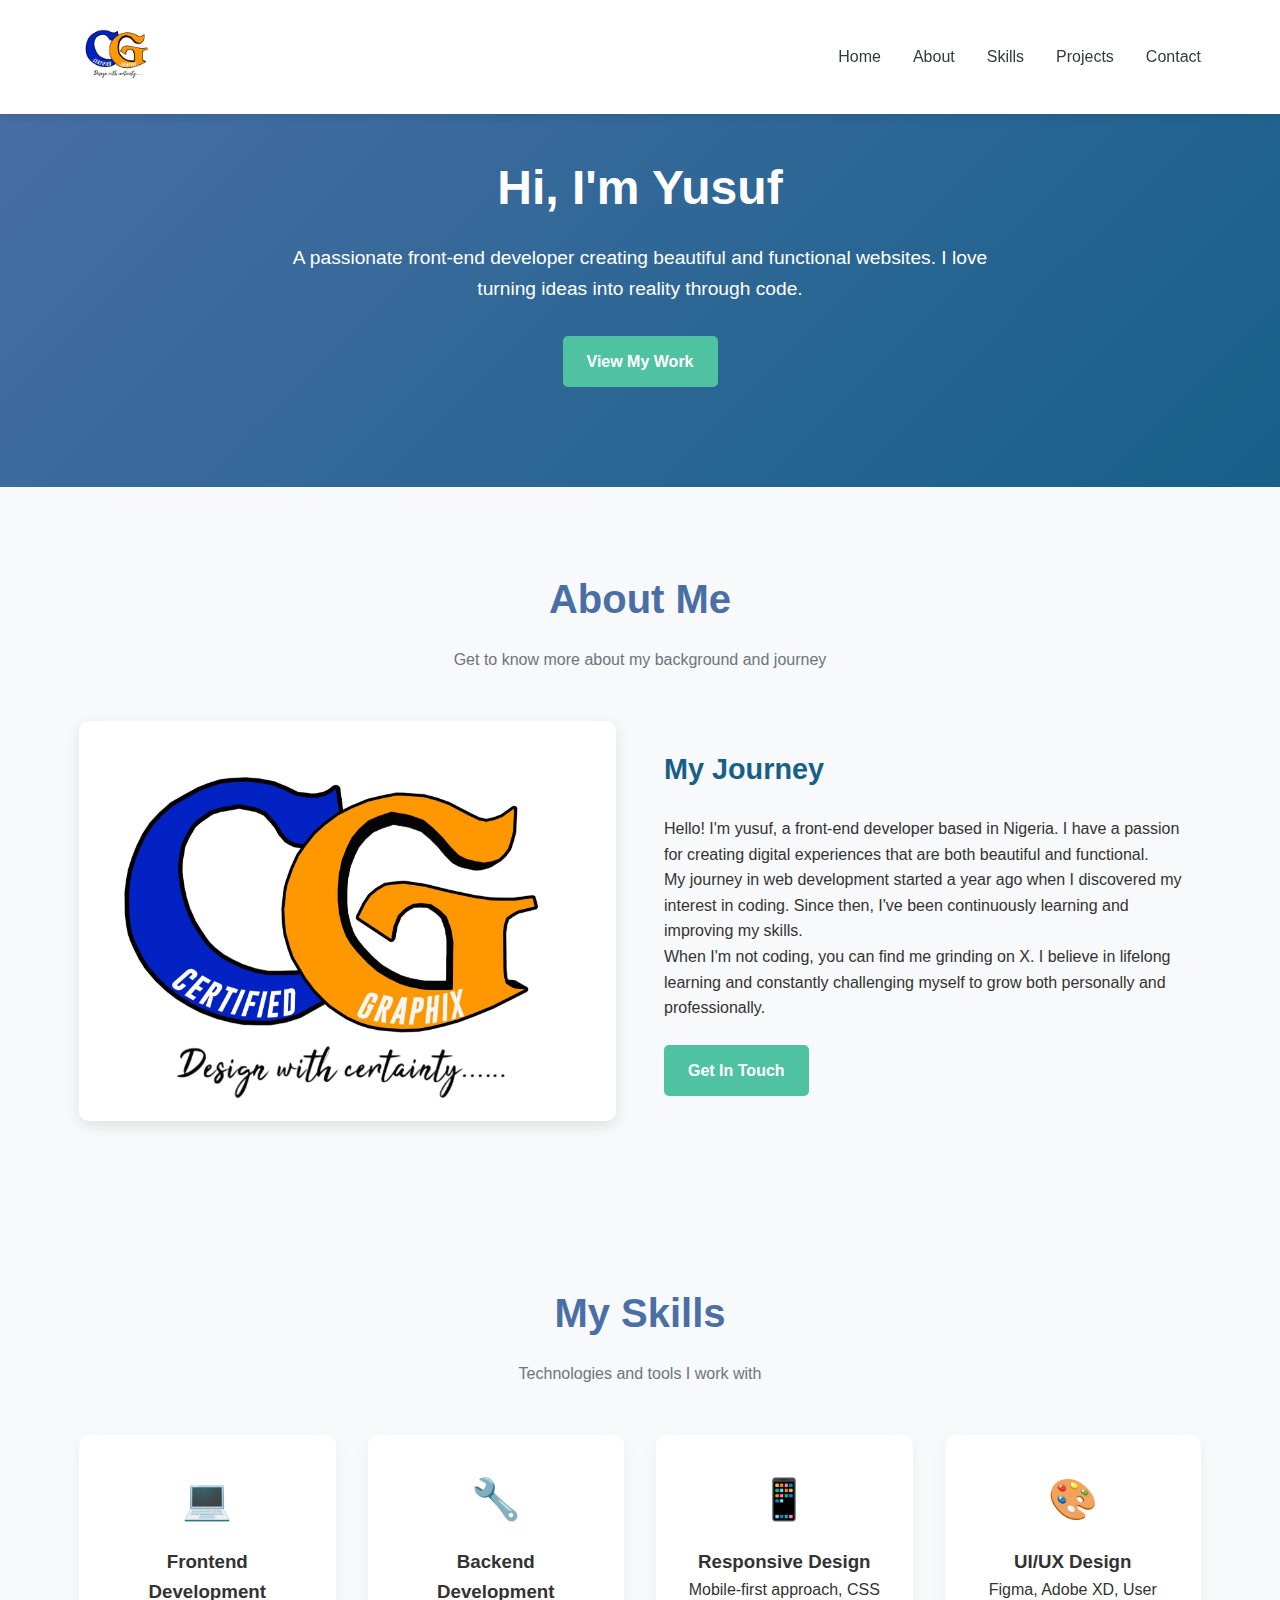
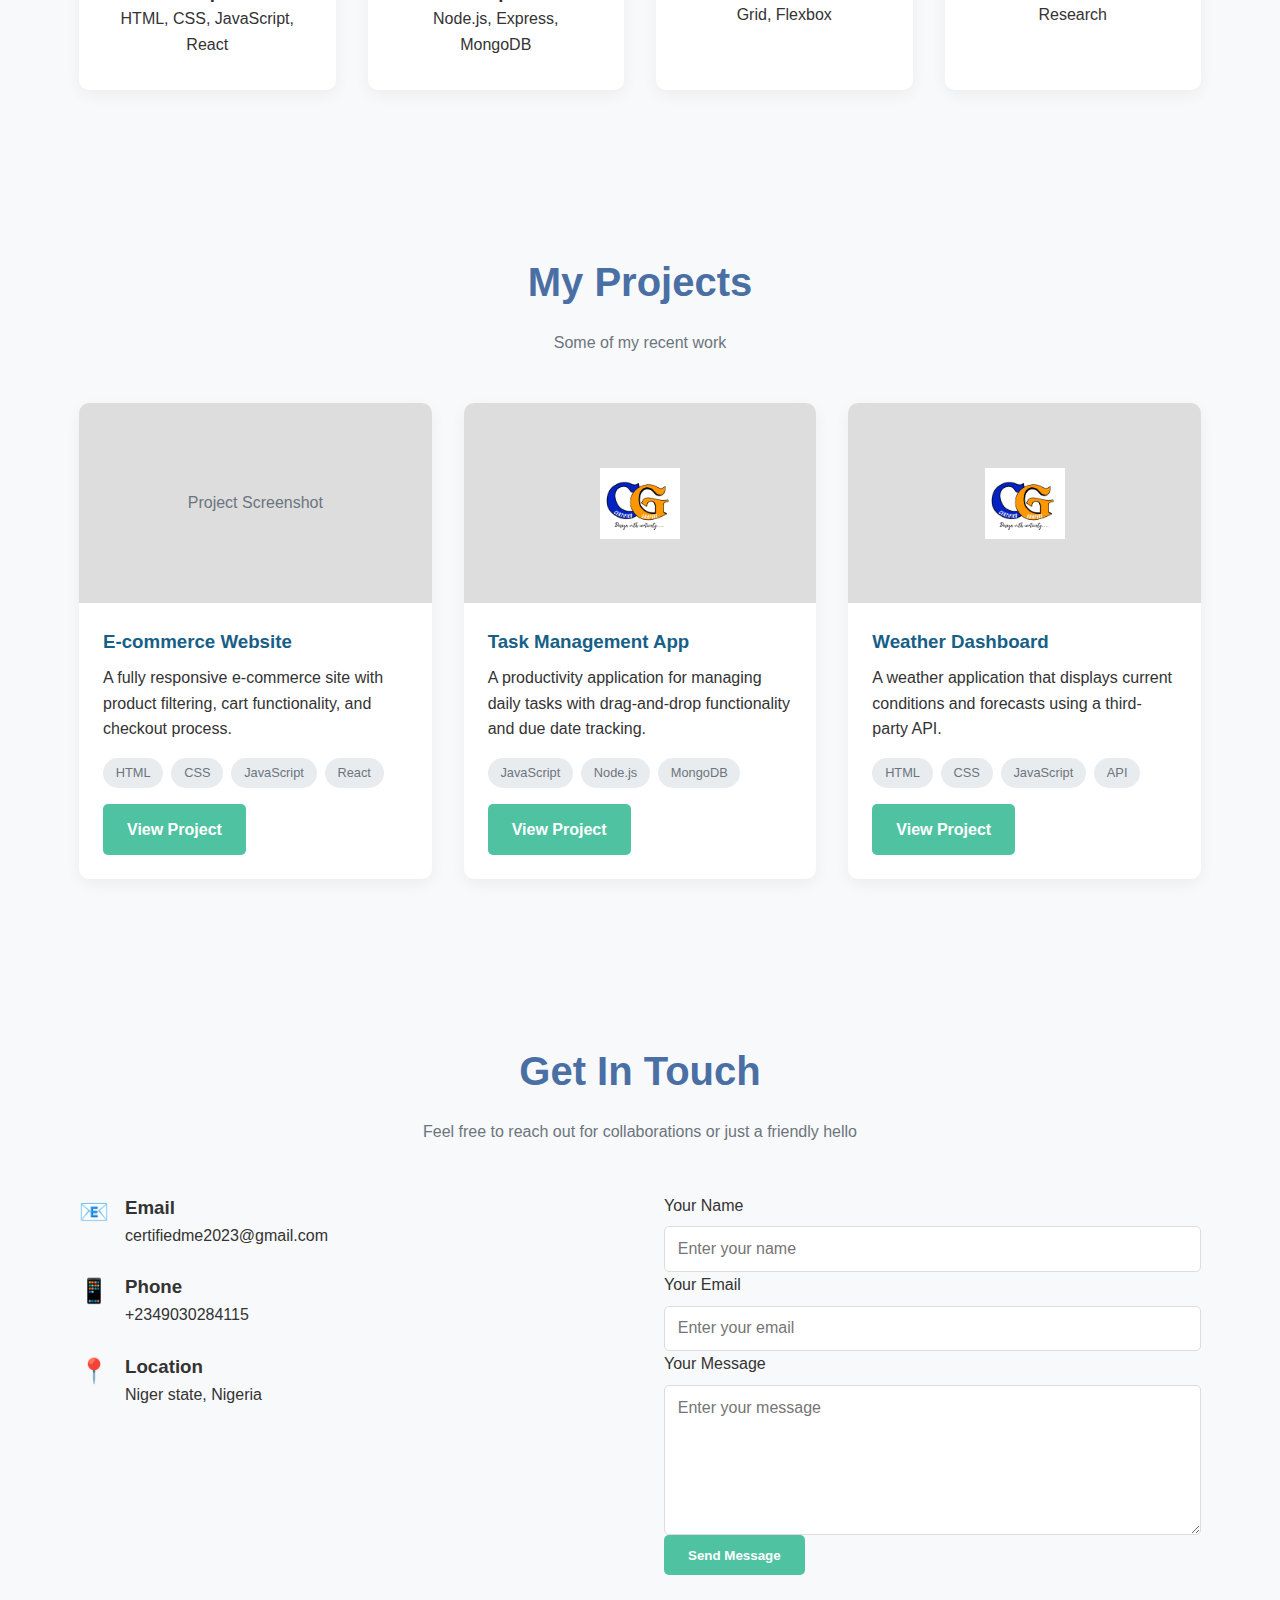
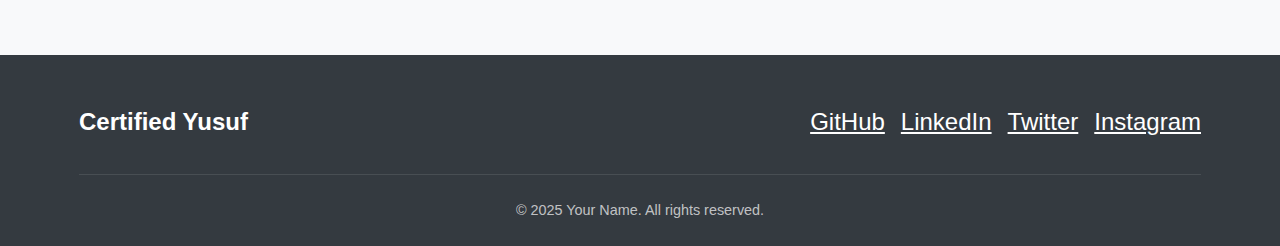
<file: index.html>
<!DOCTYPE html>
<html lang="en">
<head>
    <meta charset="UTF-8">
    <meta name="viewport" content="width=device-width, initial-scale=1.0">
    <link rel="stylesheet" href="style.css">
    <title>Certified Yusuf - Portfolio</title>
</head>
<body>
    <!-- Header & Navigation -->
    <header>
        <div class="container">
            <nav>
                <a href="#" class="logo"><img src="./images/yusuf.jpg" alt="Yusuf's Photo" width="80"></a>
                <ul class="nav-links">
                    <li><a href="#home">Home</a></li>
                    <li><a href="#about">About</a></li>
                    <li><a href="#skills">Skills</a></li>
                    <li><a href="#projects">Projects</a></li>
                    <li><a href="#contact">Contact</a></li>
                </ul>
            </nav>
        </div>
    </header>

    <!-- Hero Section -->
    <section class="hero" id="home">
        <div class="container">
            <h1>Hi, I'm Yusuf</h1>
            <p>A passionate front-end developer creating beautiful and functional websites. I love turning ideas into reality through code.</p>
            <a href="#projects" class="btn">View My Work</a>
        </div>
    </section>

    <!-- About Section -->
    <section id="about">
        <div class="container">
            <div class="section-title">
                <h2>About Me</h2>
                <p>Get to know more about my background and journey</p>
            </div>
            <div class="about-content">
                <div class="about-img">
                    <!-- Replace with your image -->
                    <div style="background-color: #4a6fa5; height: 400px; display: flex; align-items: center; justify-content: center; color: white; font-size: 1.2rem;">
                        <img src="./images/yusuf.jpg" alt="Yusuf's Photo" width="300">
                    </div>
                </div>
                <div class="about-text">
                    <h3>My Journey</h3>
                    <p>Hello! I'm yusuf, a front-end developer based in Nigeria. I have a passion for creating digital experiences that are both beautiful and functional.</p>
                    <p>My journey in web development started a year ago when I discovered my interest in coding. Since then, I've been continuously learning and improving my skills.</p>
                    <p>When I'm not coding, you can find me grinding on X. I believe in lifelong learning and constantly challenging myself to grow both personally and professionally.</p>
                    <a href="#contact" class="btn" style="margin-top: 1.5rem;">Get In <Tarea></Tarea>Touch</a>
                </div>
            </div>
        </div>
    </section>

    <!-- Skills Section -->
    <section id="skills" style="background-color: #f8f9fa;">
        <div class="container">
            <div class="section-title">
                <h2>My Skills</h2>
                <p>Technologies and tools I work with</p>
            </div>
            <div class="skills-container">
                <div class="skill-card">
                    <div class="skill-icon">💻</div>
                    <h3>Frontend Development</h3>
                    <p>HTML, CSS, JavaScript, React</p>
                </div>
                <div class="skill-card">
                    <div class="skill-icon">🔧</div>
                    <h3>Backend Development</h3>
                    <p>Node.js, Express, MongoDB</p>
                </div>
                <div class="skill-card">
                    <div class="skill-icon">📱</div>
                    <h3>Responsive Design</h3>
                    <p>Mobile-first approach, CSS Grid, Flexbox</p>
                </div>
                <div class="skill-card">
                    <div class="skill-icon">🎨</div>
                    <h3>UI/UX Design</h3>
                    <p>Figma, Adobe XD, User Research</p>
                </div>
            </div>
        </div>
    </section>

    <!-- Projects Section -->
    <section id="projects">
        <div class="container">
            <div class="section-title">
                <h2>My Projects</h2>
                <p>Some of my recent work</p>
            </div>
            <div class="projects-container">
                <div class="project-card">
                    <div class="project-img">
                        Project Screenshot
                    </div>
                    <div class="project-content">
                        <h3>E-commerce Website</h3>
                        <p>A fully responsive e-commerce site with product filtering, cart functionality, and checkout process.</p>
                        <div class="project-tags">
                            <span class="tag">HTML</span>
                            <span class="tag">CSS</span>
                            <span class="tag">JavaScript</span>
                            <span class="tag">React</span>
                        </div>
                        <a href="#" class="btn">View Project</a>
                    </div>
                </div>
                <div class="project-card">
                    <div class="project-img">
                        <img src="./images/yusuf.jpg" alt="Yusuf's Photo" width="80">
                    </div>
                    <div class="project-content">
                        <h3>Task Management App</h3>
                        <p>A productivity application for managing daily tasks with drag-and-drop functionality and due date tracking.</p>
                        <div class="project-tags">
                            <span class="tag">JavaScript</span>
                            <span class="tag">Node.js</span>
                            <span class="tag">MongoDB</span>
                        </div>
                        <a href="#" class="btn">View Project</a>
                    </div>
                </div>
                <div class="project-card">
                    <div class="project-img">
                        <img src="./images/yusuf.jpg" alt="Yusuf's Photo" width="80">
                    </div>
                    <div class="project-content">
                        <h3>Weather Dashboard</h3>
                        <p>A weather application that displays current conditions and forecasts using a third-party API.</p>
                        <div class="project-tags">
                            <span class="tag">HTML</span>
                            <span class="tag">CSS</span>
                            <span class="tag">JavaScript</span>
                            <span class="tag">API</span>
                        </div>
                        <a href="#" class="btn">View Project</a>
                    </div>
                </div>
            </div>
        </div>
    </section>

    <!-- Contact Section -->
    <section id="contact" style="background-color: #f8f9fa;">
        <div class="container">
            <div class="section-title">
                <h2>Get In Touch</h2>
                <p>Feel free to reach out for collaborations or just a friendly hello</p>
            </div>
            <div class="contact-container">
                <div class="contact-info">
                    <div class="contact-item">
                        <div class="contact-icon">📧</div>
                        <div>
                            <h3>Email</h3>
                            <p>certifiedme2023@gmail.com</p>
                        </div>
                    </div>
                    <div class="contact-item">
                        <div class="contact-icon">📱</div>
                        <div>
                            <h3>Phone</h3>
                            <p>+2349030284115</p>
                        </div>
                    </div>
                    <div class="contact-item">
                        <div class="contact-icon">📍</div>
                        <div>
                            <h3>Location</h3>
                            <p>Niger state, Nigeria</p>
                        </div>
                    </div>
                </div>
                <form action="https://api.web3forms.com/submit" method="POST">                      
              <div class="form-group">
                  <input type="hidden" name="access_key" value="10b6d3f3-cde3-4962-8a6d-35551697b7b2">
                   <label for="name">Your Name</label>
                   <input type="text" id="name" name="name" class="form-control" placeholder="Enter your name" required>
             </div>
                 <div class="form-group">
                     <label for="email">Your Email</label>
                     <input type="email" id="email" name="email" class="form-control" placeholder="Enter your email" required>
                 </div>
             <div class="form-group">
                  <label for="message">Your Message</label>
                   <textarea id="message" name="message" class="form-control" placeholder="Enter your message" required></textarea>
             </div>
                   <button type="submit" class="btn">Send Message</button>
                </form>
            </div>
        </div>
    </section>

    <!-- Footer -->
    <footer>
        <div class="container">
            <div class="footer-content">
                <div class="logo" style="color: white;">Certified Yusuf</div>
                <div class="social-links">
                    <a href="https://github.com/CertifiedMe-tech">GitHub</a>
                    <a href="https://www.linkedin.com/in/yusuf-yunusa-0a1457354?utm_source=share&utm_campaign=share_via&utm_content=profile&utm_medium=android_app">LinkedIn</a>
                    <a href="https://x.com/Metron8870?t=UGQBdVOohOZf0RTHrb3eAQ&s=09">Twitter</a>
                    <a href="https://www.instagram.com/_u/cer_tifiedyusuf">Instagram</a>
                </div>
            </div>
            <div class="copyright">
                <p>&copy; 2025 Your Name. All rights reserved.</p>
            </div>
        </div>
    </footer>

    <script>
        // Simple form submission handler (for demonstration)
        document.querySelector('.contact-form').addEventListener('submit', function(e) {
            e.preventDefault();
            alert('Thank you for your message! In a real website, this would connect to a backend.');
            this.reset();
        });
        
        // Smooth scrolling for navigation links
        document.querySelectorAll('a[href^="#"]').forEach(anchor => {
            anchor.addEventListener('click', function (e) {
                e.preventDefault();
                const targetId = this.getAttribute('href');
                if(targetId === '#') return;
                
                const targetElement = document.querySelector(targetId);
                if(targetElement) {
                    window.scrollTo({
                        top: targetElement.offsetTop - 80,
                        behavior: 'smooth'
                    });
                }
            });
        });
    </script>
</body>

</html>
</file>
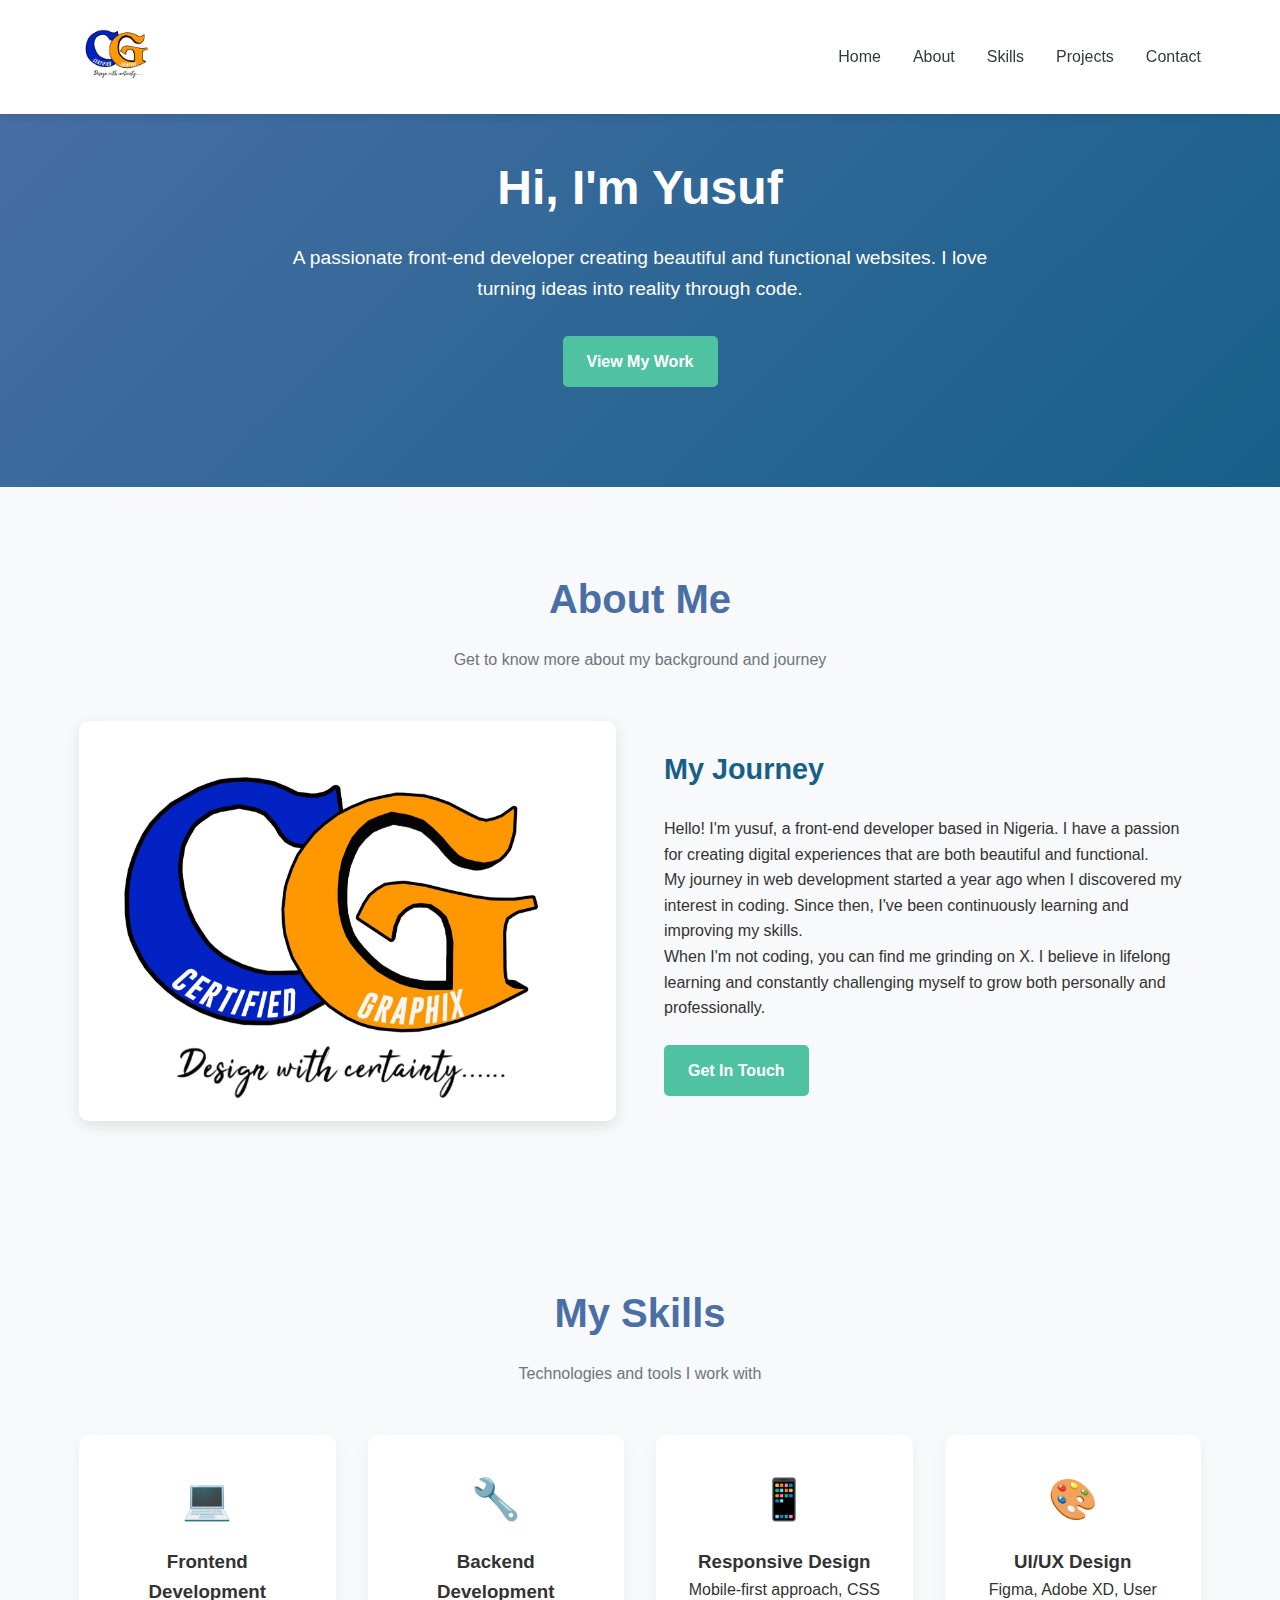
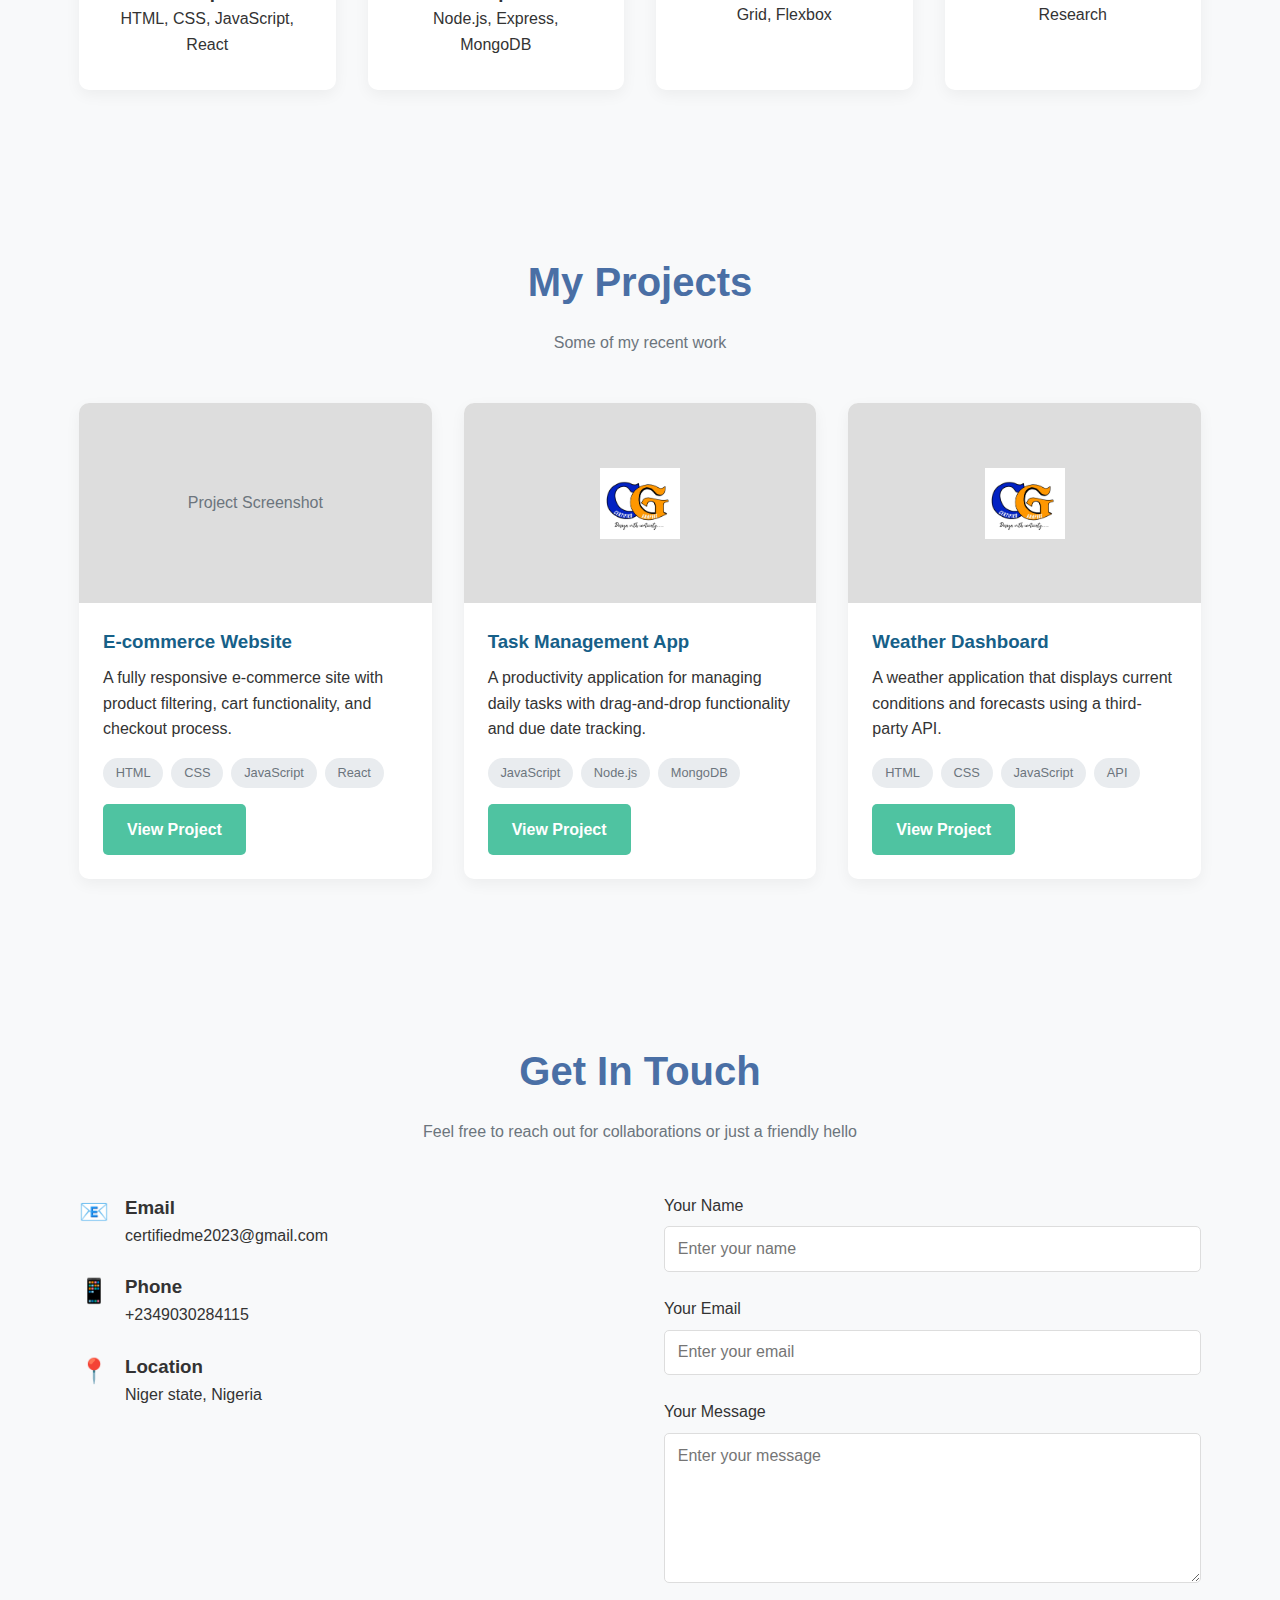
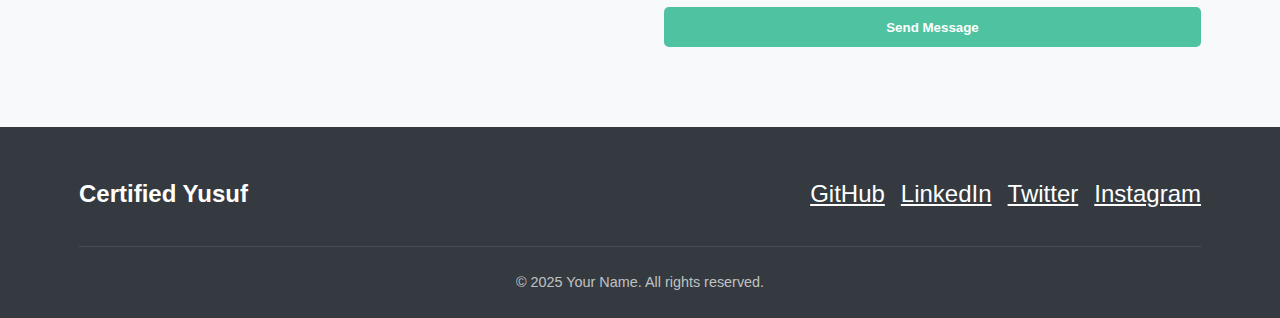
<file: web.html>
<!DOCTYPE html>
<html lang="en">
<head>
    <meta charset="UTF-8">
    <meta name="viewport" content="width=device-width, initial-scale=1.0">
    <link rel="stylesheet" href="style.css">
    <title>Certified Yusuf - Portfolio</title>
</head>
<body>
    <!-- Header & Navigation -->
    <header>
        <div class="container">
            <nav>
                <a href="#" class="logo"><img src="./images/yusuf.jpg" alt="Yusuf's Photo" width="80"></a>
                <ul class="nav-links">
                    <li><a href="#home">Home</a></li>
                    <li><a href="#about">About</a></li>
                    <li><a href="#skills">Skills</a></li>
                    <li><a href="#projects">Projects</a></li>
                    <li><a href="#contact">Contact</a></li>
                </ul>
            </nav>
        </div>
    </header>

    <!-- Hero Section -->
    <section class="hero" id="home">
        <div class="container">
            <h1>Hi, I'm Yusuf</h1>
            <p>A passionate front-end developer creating beautiful and functional websites. I love turning ideas into reality through code.</p>
            <a href="#projects" class="btn">View My Work</a>
        </div>
    </section>

    <!-- About Section -->
    <section id="about">
        <div class="container">
            <div class="section-title">
                <h2>About Me</h2>
                <p>Get to know more about my background and journey</p>
            </div>
            <div class="about-content">
                <div class="about-img">
                    <!-- Replace with your image -->
                    <div style="background-color: #4a6fa5; height: 400px; display: flex; align-items: center; justify-content: center; color: white; font-size: 1.2rem;">
                        <img src="./images/yusuf.jpg" alt="Yusuf's Photo" width="300">
                    </div>
                </div>
                <div class="about-text">
                    <h3>My Journey</h3>
                    <p>Hello! I'm yusuf, a front-end developer based in Nigeria. I have a passion for creating digital experiences that are both beautiful and functional.</p>
                    <p>My journey in web development started a year ago when I discovered my interest in coding. Since then, I've been continuously learning and improving my skills.</p>
                    <p>When I'm not coding, you can find me grinding on X. I believe in lifelong learning and constantly challenging myself to grow both personally and professionally.</p>
                    <a href="#contact" class="btn" style="margin-top: 1.5rem;">Get In <Tarea></Tarea>Touch</a>
                </div>
            </div>
        </div>
    </section>

    <!-- Skills Section -->
    <section id="skills" style="background-color: #f8f9fa;">
        <div class="container">
            <div class="section-title">
                <h2>My Skills</h2>
                <p>Technologies and tools I work with</p>
            </div>
            <div class="skills-container">
                <div class="skill-card">
                    <div class="skill-icon">💻</div>
                    <h3>Frontend Development</h3>
                    <p>HTML, CSS, JavaScript, React</p>
                </div>
                <div class="skill-card">
                    <div class="skill-icon">🔧</div>
                    <h3>Backend Development</h3>
                    <p>Node.js, Express, MongoDB</p>
                </div>
                <div class="skill-card">
                    <div class="skill-icon">📱</div>
                    <h3>Responsive Design</h3>
                    <p>Mobile-first approach, CSS Grid, Flexbox</p>
                </div>
                <div class="skill-card">
                    <div class="skill-icon">🎨</div>
                    <h3>UI/UX Design</h3>
                    <p>Figma, Adobe XD, User Research</p>
                </div>
            </div>
        </div>
    </section>

    <!-- Projects Section -->
    <section id="projects">
        <div class="container">
            <div class="section-title">
                <h2>My Projects</h2>
                <p>Some of my recent work</p>
            </div>
            <div class="projects-container">
                <div class="project-card">
                    <div class="project-img">
                        Project Screenshot
                    </div>
                    <div class="project-content">
                        <h3>E-commerce Website</h3>
                        <p>A fully responsive e-commerce site with product filtering, cart functionality, and checkout process.</p>
                        <div class="project-tags">
                            <span class="tag">HTML</span>
                            <span class="tag">CSS</span>
                            <span class="tag">JavaScript</span>
                            <span class="tag">React</span>
                        </div>
                        <a href="#" class="btn">View Project</a>
                    </div>
                </div>
                <div class="project-card">
                    <div class="project-img">
                        <img src="./images/yusuf.jpg" alt="Yusuf's Photo" width="80">
                    </div>
                    <div class="project-content">
                        <h3>Task Management App</h3>
                        <p>A productivity application for managing daily tasks with drag-and-drop functionality and due date tracking.</p>
                        <div class="project-tags">
                            <span class="tag">JavaScript</span>
                            <span class="tag">Node.js</span>
                            <span class="tag">MongoDB</span>
                        </div>
                        <a href="#" class="btn">View Project</a>
                    </div>
                </div>
                <div class="project-card">
                    <div class="project-img">
                        <img src="./images/yusuf.jpg" alt="Yusuf's Photo" width="80">
                    </div>
                    <div class="project-content">
                        <h3>Weather Dashboard</h3>
                        <p>A weather application that displays current conditions and forecasts using a third-party API.</p>
                        <div class="project-tags">
                            <span class="tag">HTML</span>
                            <span class="tag">CSS</span>
                            <span class="tag">JavaScript</span>
                            <span class="tag">API</span>
                        </div>
                        <a href="#" class="btn">View Project</a>
                    </div>
                </div>
            </div>
        </div>
    </section>

    <!-- Contact Section -->
    <section id="contact" style="background-color: #f8f9fa;">
        <div class="container">
            <div class="section-title">
                <h2>Get In Touch</h2>
                <p>Feel free to reach out for collaborations or just a friendly hello</p>
            </div>
            <div class="contact-container">
                <div class="contact-info">
                    <div class="contact-item">
                        <div class="contact-icon">📧</div>
                        <div>
                            <h3>Email</h3>
                            <p>certifiedme2023@gmail.com</p>
                        </div>
                    </div>
                    <div class="contact-item">
                        <div class="contact-icon">📱</div>
                        <div>
                            <h3>Phone</h3>
                            <p>+2349030284115</p>
                        </div>
                    </div>
                    <div class="contact-item">
                        <div class="contact-icon">📍</div>
                        <div>
                            <h3>Location</h3>
                            <p>Niger state, Nigeria</p>
                        </div>
                    </div>
                </div>
                <form class="contact-form">
                    <div class="form-group">
                        <label for="name">Your Name</label>
                        <input type="text" id="name" class="form-control" placeholder="Enter your name">
                    </div>
                    <div class="form-group">
                        <label for="email">Your Email</label>
                        <input type="email" id="email" class="form-control" placeholder="Enter your email">
                    </div>
                    <div class="form-group">
                        <label for="message">Your Message</label>
                        <textarea id="message" class="form-control" placeholder="Enter your message"></textarea>
                    </div>
                    <button type="submit" class="btn">Send Message</button>
                </form>
            </div>
        </div>
    </section>

    <!-- Footer -->
    <footer>
        <div class="container">
            <div class="footer-content">
                <div class="logo" style="color: white;">Certified Yusuf</div>
                <div class="social-links">
                    <a href="#">GitHub</a>
                    <a href="#">LinkedIn</a>
                    <a href="#">Twitter</a>
                    <a href="#">Instagram</a>
                </div>
            </div>
            <div class="copyright">
                <p>&copy; 2025 Your Name. All rights reserved.</p>
            </div>
        </div>
    </footer>

    <script>
        // Simple form submission handler (for demonstration)
        document.querySelector('.contact-form').addEventListener('submit', function(e) {
            e.preventDefault();
            alert('Thank you for your message! In a real website, this would connect to a backend.');
            this.reset();
        });
        
        // Smooth scrolling for navigation links
        document.querySelectorAll('a[href^="#"]').forEach(anchor => {
            anchor.addEventListener('click', function (e) {
                e.preventDefault();
                const targetId = this.getAttribute('href');
                if(targetId === '#') return;
                
                const targetElement = document.querySelector(targetId);
                if(targetElement) {
                    window.scrollTo({
                        top: targetElement.offsetTop - 80,
                        behavior: 'smooth'
                    });
                }
            });
        });
    </script>
</body>
</html>
</file>
<file: style.css>
/* Reset and Base Styles */
        * {
            margin: 0;
            padding: 0;
            box-sizing: border-box;
            font-family: 'Segoe UI', Tahoma, Geneva, Verdana, sans-serif;
        }
        
        :root {
            --primary-color: #4a6fa5;
            --secondary-color: #166088;
            --accent-color: #4fc3a1;
            --light-color: #f8f9fa;
            --dark-color: #343a40;
            --text-color: #333;
            --text-light: #6c757d;
        }
        
        body {
            line-height: 1.6;
            color: var(--text-color);
            background-color: var(--light-color);
        }
        
        .container {
            width: 90%;
            max-width: 1200px;
            margin: 0 auto;
            padding: 0 15px;
        }
        
        /* Header & Navigation */
        header {
            background-color: white;
            box-shadow: 0 2px 10px rgba(0, 0, 0, 0.1);
            position: fixed;
            width: 100%;
            top: 0;
            z-index: 1000;
        }
        
        nav {
            display: flex;
            justify-content: space-between;
            align-items: center;
            padding: 1rem 0;
        }
        
        .logo {
            font-size: 1.5rem;
            font-weight: 700;
            color: var(--primary-color);
            text-decoration: none;
        }
        
        .nav-links {
            display: flex;
            list-style: none;
        }
        
        .nav-links li {
            margin-left: 2rem;
        }
        
        .nav-links a {
            text-decoration: none;
            color: var(--dark-color);
            font-weight: 500;
            transition: color 0.3s;
        }
        
        .nav-links a:hover {
            color: var(--primary-color);
        }
        
        /* Hero Section */
        .hero {
            padding: 150px 0 100px;
            background: linear-gradient(135deg, var(--primary-color), var(--secondary-color));
            color: white;
            text-align: center;
        }
        
        .hero h1 {
            font-size: 3rem;
            margin-bottom: 1rem;
        }
        
        .hero p {
            font-size: 1.2rem;
            max-width: 700px;
            margin: 0 auto 2rem;
        }
        
        .btn {
            display: inline-block;
            background-color: var(--accent-color);
            color: white;
            padding: 0.8rem 1.5rem;
            border-radius: 5px;
            text-decoration: none;
            font-weight: 600;
            transition: all 0.3s;
            border: none;
            cursor: pointer;
        }
        
        .btn:hover {
            background-color: #3da98a;
            transform: translateY(-3px);
            box-shadow: 0 5px 15px rgba(0, 0, 0, 0.1);
        }
        
        /* Sections */
        section {
            padding: 80px 0;
        }
        
        .section-title {
            text-align: center;
            margin-bottom: 3rem;
        }
        
        .section-title h2 {
            font-size: 2.5rem;
            color: var(--primary-color);
            margin-bottom: 1rem;
        }
        
        .section-title p {
            color: var(--text-light);
            max-width: 600px;
            margin: 0 auto;
        }
        
        /* About Section */
        .about-content {
            display: flex;
            align-items: center;
            gap: 3rem;
        }
        
        .about-img {
            flex: 1;
            border-radius: 10px;
            overflow: hidden;
            box-shadow: 0 5px 15px rgba(0, 0, 0, 0.1);
        }
        
        .about-img img {
            width: 100%;
            height: auto;
            display: block;
        }
        
        .about-text {
            flex: 1;
        }
        
        .about-text h3 {
            font-size: 1.8rem;
            margin-bottom: 1.5rem;
            color: var(--secondary-color);
        }
        
        /* Skills Section */
        .skills-container {
            display: grid;
            grid-template-columns: repeat(auto-fit, minmax(250px, 1fr));
            gap: 2rem;
        }
        
        .skill-card {
            background-color: white;
            padding: 2rem;
            border-radius: 10px;
            box-shadow: 0 5px 15px rgba(0, 0, 0, 0.05);
            text-align: center;
            transition: transform 0.3s;
        }
        
        .skill-card:hover {
            transform: translateY(-10px);
        }
        
        .skill-icon {
            font-size: 2.5rem;
            color: var(--primary-color);
            margin-bottom: 1rem;
        }
        
        /* Projects Section */
        .projects-container {
            display: grid;
            grid-template-columns: repeat(auto-fit, minmax(300px, 1fr));
            gap: 2rem;
        }
        
        .project-card {
            background-color: white;
            border-radius: 10px;
            overflow: hidden;
            box-shadow: 0 5px 15px rgba(0, 0, 0, 0.05);
            transition: transform 0.3s;
        }
        
        .project-card:hover {
            transform: translateY(-10px);
        }
        
        .project-img {
            height: 200px;
            background-color: #ddd;
            display: flex;
            align-items: center;
            justify-content: center;
            color: var(--text-light);
        }
        
        .project-content {
            padding: 1.5rem;
        }
        
        .project-content h3 {
            margin-bottom: 0.5rem;
            color: var(--secondary-color);
        }
        
        .project-tags {
            display: flex;
            flex-wrap: wrap;
            gap: 0.5rem;
            margin: 1rem 0;
        }
        
        .tag {
            background-color: #e9ecef;
            color: var(--text-light);
            padding: 0.3rem 0.8rem;
            border-radius: 20px;
            font-size: 0.8rem;
        }
        
        /* Contact Section */
        .contact-container {
            display: grid;
            grid-template-columns: repeat(auto-fit, minmax(300px, 1fr));
            gap: 3rem;
        }
        
        .contact-info {
            display: flex;
            flex-direction: column;
            gap: 1.5rem;
        }
        
        .contact-item {
            display: flex;
            align-items: flex-start;
            gap: 1rem;
        }
        
        .contact-icon {
            font-size: 1.5rem;
            color: var(--primary-color);
        }
        
        .contact-form {
            display: flex;
            flex-direction: column;
            gap: 1.5rem;
        }
        
        .form-group {
            display: flex;
            flex-direction: column;
            gap: 0.5rem;
        }
        
        .form-group label {
            font-weight: 500;
        }
        
        .form-control {
            padding: 0.8rem;
            border: 1px solid #ddd;
            border-radius: 5px;
            font-size: 1rem;
        }
        
        textarea.form-control {
            min-height: 150px;
            resize: vertical;
        }
        
        /* Footer */
        footer {
            background-color: var(--dark-color);
            color: white;
            padding: 3rem 0 1.5rem;
        }
        
        .footer-content {
            display: flex;
            justify-content: space-between;
            align-items: center;
            margin-bottom: 2rem;
        }
        
        .social-links {
            display: flex;
            gap: 1rem;
        }
        
        .social-links a {
            color: white;
            font-size: 1.5rem;
            transition: color 0.3s;
        }
        
        .social-links a:hover {
            color: var(--accent-color);
        }
        
        .copyright {
            text-align: center;
            padding-top: 1.5rem;
            border-top: 1px solid rgba(255, 255, 255, 0.1);
            font-size: 0.9rem;
            color: rgba(255, 255, 255, 0.7);
        }
        
        /* Responsive Design */
        @media (max-width: 768px) {
            .nav-links {
                display: none;
            }
            
            .hero h1 {
                font-size: 2.5rem;
            }
            
            .about-content {
                flex-direction: column;
            }
            
            .footer-content {
                flex-direction: column;
                gap: 1.5rem;
                text-align: center;
            }
        }
</file>
